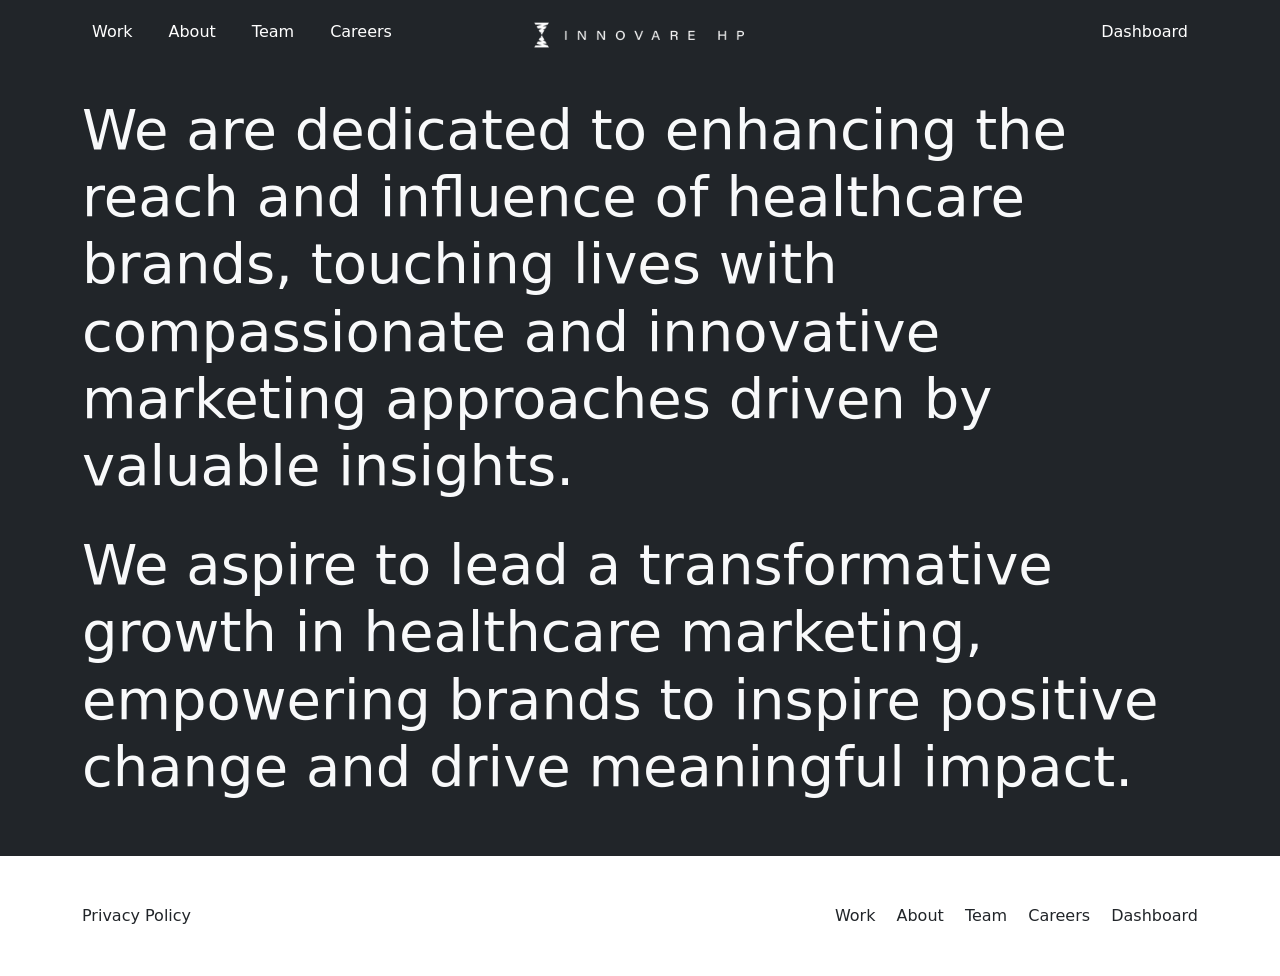
<file: about.html>
<!DOCTYPE html>
<html lang="en">

<head>
    <meta charset="UTF-8">
    <meta name="viewport" content="width=device-width, initial-scale=1.0">
    <title>Innovare HP</title>
    <link rel="stylesheet" href="https://cdn.jsdelivr.net/npm/bootstrap@5.3.6/dist/css/bootstrap.min.css" integrity="sha384-4Q6Gf2aSP4eDXB8Miphtr37CMZZQ5oXLH2yaXMJ2w8e2ZtHTl7GptT4jmndRuHDT" crossorigin="anonymous">
    <link rel="stylesheet" href="css/style.css">
</head>

<body>
    <main>
        <!-- Site Hero Start -->
       <div class="site-hero-custom d-sm-block d-none">
            <nav class="navbar fixed-top d-flex justify-content-center">
                <div class="container d-flex justify-content-between align-items-center">
                    <div class="nav-links d-flex gap-3">
                        <a href="work.html">Work</a>
                        <a href="about.html">About</a>
                        <a href="team.html">Team</a>
                        <a href="">Careers</a>
                    </div>
                    <div class="nav-links d-flex gap-3">
                        <a href="">Dashboard</a>
                    </div>
                </div>
            </nav>
            <img id="logo-custom" src="images/logo-light.png" class="img-fluid" alt="Logo">
        </div>

        <nav class="navbar sticky-top navbar-expand-lg bg-body-tertiary d-sm-none d-block">
            <div class="container-fluid">
                <a class="navbar-brand" href="#"><img src="images/logo-dark.png" style="width: 200px;" alt=""></a>
                <button class="navbar-toggler" type="button" data-bs-toggle="collapse" data-bs-target="#navbarNav" aria-controls="navbarNav" aria-expanded="false" aria-label="Toggle navigation">
                    <span class="navbar-toggler-icon"></span>
                </button>
                <div class="collapse navbar-collapse" id="navbarNav">
                    <ul class="navbar-nav">
                        <li class="nav-item">
                            <a class="nav-link" href="work.html">Work</a>
                        </li>
                        <li class="nav-item">
                            <a class="nav-link" href="about.html">About</a>
                        </li>
                        <li class="nav-item">
                            <a class="nav-link" href="team.html">Team</a>
                        </li>
                        <li class="nav-item">
                            <a class="nav-link" href="#">Careers</a>
                        </li>
                        <li class="nav-item">
                            <a class="nav-link" href="#">Dashboard</a>
                        </li>
                    </ul>
                </div>
            </div>
        </nav>
        <!-- Site Hero End -->

        <!-- Site Banner Start -->
        <div class="site-banner bg-dark p-5">
            <div class="container pt-sm-5 pt-0">
                <h1 class="display-4 text-light">We are dedicated to enhancing the reach and influence of healthcare brands, touching lives with compassionate and innovative marketing approaches driven by valuable insights.</h1> <br>
                <h1 class="display-4 text-light">We aspire to lead a transformative growth in healthcare marketing, empowering brands to inspire positive change and drive meaningful impact.</h1>
            </div>
        </div>
        <!-- Site Banner End -->

        <!-- Site Footer Start -->
         <div class="site-footer p-5">
            <div class="container">
                <div class="d-md-flex d-block align-items-center justify-content-between">
                    <div><a href="" class="text-decoration-none text-dark">Privacy Policy</a></div>
                    <div>
                        <a href="work.html" class="text-decoration-none text-dark me-3">Work</a>
                        <a href="about.html" class="text-decoration-none text-dark me-3">About</a>
                        <a href="team.html" class="text-decoration-none text-dark me-3">Team</a>
                        <a href="" class="text-decoration-none text-dark me-3">Careers</a>
                        <a href="" class="text-decoration-none text-dark">Dashboard</a>
                    </div>
                </div>
            </div>
         </div>
        <!-- Site Footer End  -->
    </main>

    <script src="https://cdn.jsdelivr.net/npm/bootstrap@5.3.6/dist/js/bootstrap.bundle.min.js" integrity="sha384-j1CDi7MgGQ12Z7Qab0qlWQ/Qqz24Gc6BM0thvEMVjHnfYGF0rmFCozFSxQBxwHKO" crossorigin="anonymous"></script>
<script>
        document.addEventListener("DOMContentLoaded", function () {
            window.addEventListener('scroll', function () {
                const logo = document.getElementById("logo-custom");
                const siteHero = document.querySelector('.site-hero-custom');
                const scrollY = window.scrollY;
                const maxScroll = 300;
                const clampedScroll = Math.min(scrollY, maxScroll);
                const topPercent = 50 - (clampedScroll / maxScroll) * 45;

                if (scrollY > 100) {
                    siteHero.classList.add('bg-visible');
                } else {
                    siteHero.classList.remove('bg-visible');
                }

                if (scrollY > 150) { // Simpler logic
                    logo.src = "images/logo-dark.png";
                } else {
                    logo.src = "images/logo-light.png";
                }
            });
        });
    </script>
    
</body>

</html>
</file>
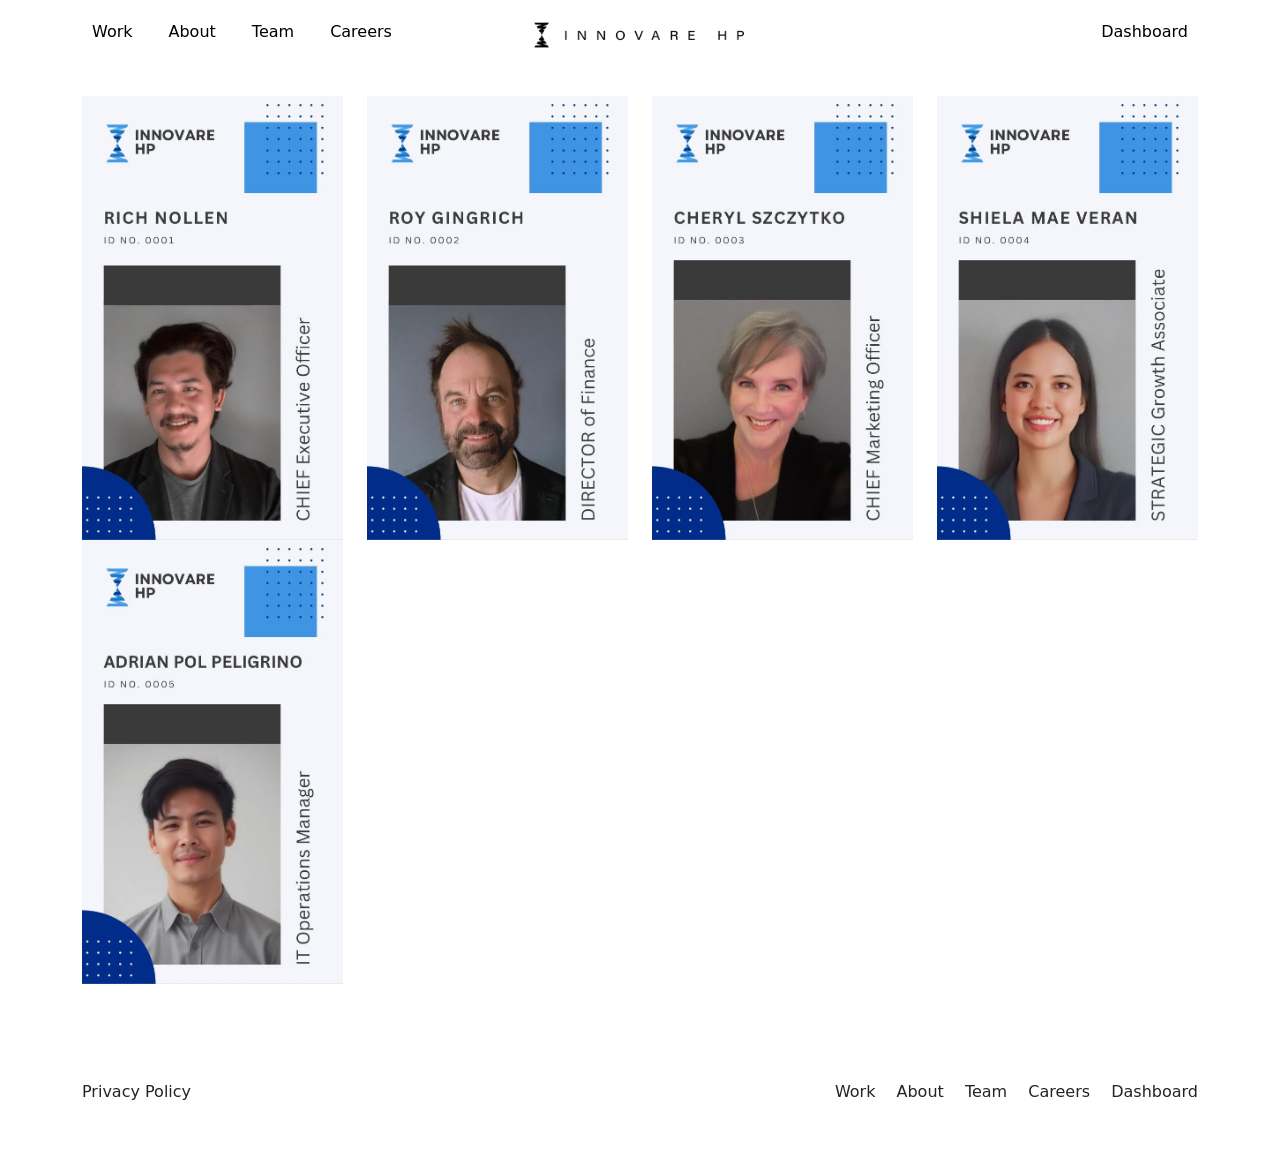
<file: team.html>
<!DOCTYPE html>
<html lang="en">

<head>
    <meta charset="UTF-8">
    <meta name="viewport" content="width=device-width, initial-scale=1.0">
    <title>Innovare HP</title>
    <link rel="stylesheet" href="https://cdn.jsdelivr.net/npm/bootstrap@5.3.6/dist/css/bootstrap.min.css" integrity="sha384-4Q6Gf2aSP4eDXB8Miphtr37CMZZQ5oXLH2yaXMJ2w8e2ZtHTl7GptT4jmndRuHDT" crossorigin="anonymous">
    <link rel="stylesheet" href="css/style.css">
</head>

<style>
    .nav-links a {
        color: #000;
        text-decoration: none;
        padding: 0 10px;
    }
</style>

<body>
    <main>
        <!-- Site Hero Start -->
       <div class="site-hero-custom d-sm-block d-none">
            <nav class="navbar fixed-top d-flex justify-content-center">
                <div class="container d-flex justify-content-between align-items-center">
                    <div class="nav-links d-flex gap-3">
                        <a href="work.html">Work</a>
                        <a href="about.html">About</a>
                        <a href="team.html">Team</a>
                        <a href="">Careers</a>
                    </div>
                    <div class="nav-links d-flex gap-3">
                        <a href="">Dashboard</a>
                    </div>
                </div>
            </nav>
            <img id="logo-custom" src="images/logo-dark.png" class="img-fluid" alt="Logo">
        </div>

        <nav class="navbar sticky-top navbar-expand-lg bg-body-tertiary d-sm-none d-block">
            <div class="container-fluid">
                <a class="navbar-brand" href="#"><img src="images/logo-dark.png" style="width: 200px;" alt=""></a>
                <button class="navbar-toggler" type="button" data-bs-toggle="collapse" data-bs-target="#navbarNav" aria-controls="navbarNav" aria-expanded="false" aria-label="Toggle navigation">
                    <span class="navbar-toggler-icon"></span>
                </button>
                <div class="collapse navbar-collapse" id="navbarNav">
                    <ul class="navbar-nav">
                        <li class="nav-item">
                            <a class="nav-link" href="work.html">Work</a>
                        </li>
                        <li class="nav-item">
                            <a class="nav-link" href="about.html">About</a>
                        </li>
                        <li class="nav-item">
                            <a class="nav-link" href="#">Team</a>
                        </li>
                        <li class="nav-item">
                            <a class="nav-link" href="#">Careers</a>
                        </li>
                        <li class="nav-item">
                            <a class="nav-link" href="#">Dashboard</a>
                        </li>
                    </ul>
                </div>
            </div>
        </nav>
        <!-- Site Hero End -->

         <!-- Site Team Start -->
        <div class="site-team p-5">
            <div class="container pt-sm-5 pt-0">
                <div class="row">
                    <div class="col-6 col-lg-3">
                        <img src="./images/team/team-1.jpg" class="w-100" alt="Team">
                    </div>
                    <div class="col-6 col-lg-3">
                        <img src="./images/team/team-2.jpg" class="w-100" alt="Team">
                    </div>
                    <div class="col-6 col-lg-3">
                        <img src="./images/team/team-3.jpg" class="w-100" alt="Team">
                    </div>
                    <div class="col-6 col-lg-3">
                        <img src="./images/team/team-4.jpg" class="w-100" alt="Team">
                    </div>
                    <div class="col-6 col-lg-3">
                        <img src="./images/team/team-5.jpg" class="w-100" alt="Team">
                    </div>
                </div>
            </div>
        </div>
        <!-- Site Team End -->

        <!-- Site Footer Start -->
         <div class="site-footer p-5">
            <div class="container">
                <div class="d-md-flex d-block align-items-center justify-content-between">
                    <div><a href="" class="text-decoration-none text-dark">Privacy Policy</a></div>
                    <div>
                        <a href="work.html" class="text-decoration-none text-dark me-3">Work</a>
                        <a href="about.html" class="text-decoration-none text-dark me-3">About</a>
                        <a href="team.html" class="text-decoration-none text-dark me-3">Team</a>
                        <a href="" class="text-decoration-none text-dark me-3">Careers</a>
                        <a href="" class="text-decoration-none text-dark">Dashboard</a>
                    </div>
                </div>
            </div>
         </div>
        <!-- Site Footer End  -->

    </main>

    <script src="https://cdn.jsdelivr.net/npm/bootstrap@5.3.6/dist/js/bootstrap.bundle.min.js" integrity="sha384-j1CDi7MgGQ12Z7Qab0qlWQ/Qqz24Gc6BM0thvEMVjHnfYGF0rmFCozFSxQBxwHKO" crossorigin="anonymous"></script>
    <script>
        document.addEventListener("DOMContentLoaded", function () {
            window.addEventListener('scroll', function () {
                const logo = document.getElementById("logo-custom");
                const siteHero = document.querySelector('.site-hero-custom');
                const scrollY = window.scrollY;
                const maxScroll = 300;
                const clampedScroll = Math.min(scrollY, maxScroll);
                const topPercent = 50 - (clampedScroll / maxScroll) * 45;

                if (scrollY > 100) {
                    siteHero.classList.add('bg-visible');
                } else {
                    siteHero.classList.remove('bg-visible');
                }
            });
        });
    </script>

</body>

</html>
</file>
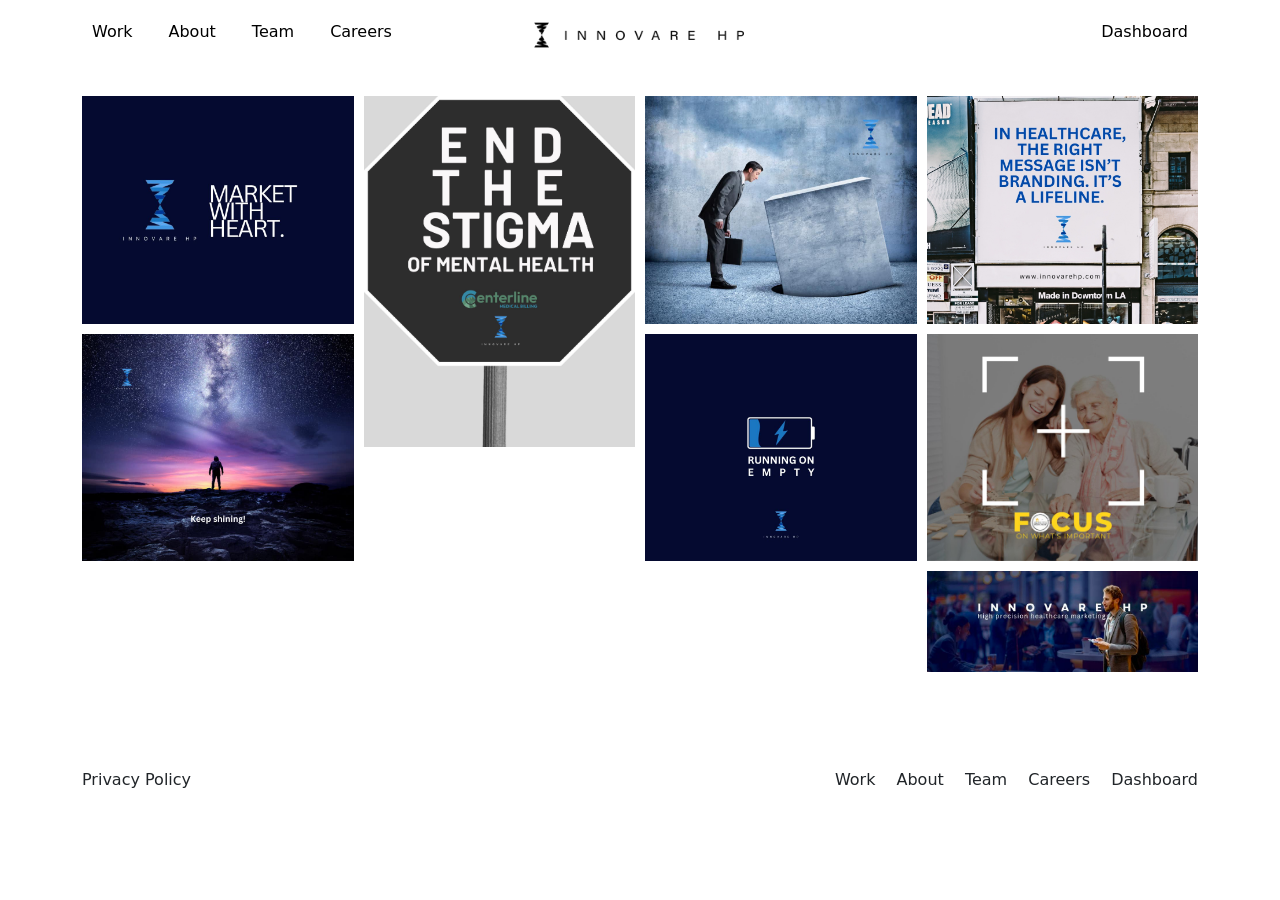
<file: work.html>
<!DOCTYPE html>
<html lang="en">

<head>
    <meta charset="UTF-8">
    <meta name="viewport" content="width=device-width, initial-scale=1.0">
    <title>Innovare HP</title>
    <link rel="stylesheet" href="https://cdn.jsdelivr.net/npm/bootstrap@5.3.6/dist/css/bootstrap.min.css" integrity="sha384-4Q6Gf2aSP4eDXB8Miphtr37CMZZQ5oXLH2yaXMJ2w8e2ZtHTl7GptT4jmndRuHDT" crossorigin="anonymous">
    <link rel="stylesheet" href="css/style.css">
</head>

<style>
    .nav-links a {
        color: #000;
        text-decoration: none;
        padding: 0 10px;
    }
</style>

<body>
    <main>
        <!-- Site Hero Start -->
       <div class="site-hero-custom d-sm-block d-none">
            <nav class="navbar fixed-top d-flex justify-content-center">
                <div class="container d-flex justify-content-between align-items-center">
                    <div class="nav-links d-flex gap-3">
                        <a href="work.html">Work</a>
                        <a href="about.html">About</a>
                        <a href="team.html">Team</a>
                        <a href="">Careers</a>
                    </div>
                    <div class="nav-links d-flex gap-3">
                        <a href="">Dashboard</a>
                    </div>
                </div>
            </nav>
            <img id="logo-custom" src="images/logo-dark.png" class="img-fluid" alt="Logo">
        </div>

        <nav class="navbar sticky-top navbar-expand-lg bg-body-tertiary d-sm-none d-block">
            <div class="container-fluid">
                <a class="navbar-brand" href="#"><img src="images/logo-dark.png" style="width: 200px;" alt=""></a>
                <button class="navbar-toggler" type="button" data-bs-toggle="collapse" data-bs-target="#navbarNav" aria-controls="navbarNav" aria-expanded="false" aria-label="Toggle navigation">
                    <span class="navbar-toggler-icon"></span>
                </button>
                <div class="collapse navbar-collapse" id="navbarNav">
                    <ul class="navbar-nav">
                        <li class="nav-item">
                            <a class="nav-link" href="work.html">Work</a>
                        </li>
                        <li class="nav-item">
                            <a class="nav-link" href="about.html">About</a>
                        </li>
                        <li class="nav-item">
                            <a class="nav-link" href="#">Team</a>
                        </li>
                        <li class="nav-item">
                            <a class="nav-link" href="#">Careers</a>
                        </li>
                        <li class="nav-item">
                            <a class="nav-link" href="#">Dashboard</a>
                        </li>
                    </ul>
                </div>
            </div>
        </nav>
        <!-- Site Hero End -->

         <!-- Site Works Start -->
        <div class="site-works p-5">
            <div class="container pt-sm-5 pt-0">
                <figure>
                    <img src="./images/works/w1.jpg" alt="Works" />
                </figure>
                <figure>
                    <img src="./images/works/w2.jpg" alt="Works" />
                </figure>
                <figure>
                    <img src="./images/works/w6.jpg" alt="Works" />
                </figure>
                <figure>
                    <img src="./images/works/w3.jpg" alt="Works" />
                </figure>
                <figure>
                    <img src="./images/works/w4.jpg" alt="Works" />
                </figure>
                <figure>
                    <img src="./images/works/w5.jpg" alt="Works" />
                </figure>
                <figure>
                    <img src="./images/works/w7.jpg" alt="Works" />
                </figure>
                <figure>
                    <img src="./images/works/w8.jpg" alt="Works" />
                </figure>
            </div>
        </div>
        <!-- Site Works End -->

        <!-- Site Footer Start -->
         <div class="site-footer p-5">
            <div class="container">
                <div class="d-md-flex d-block align-items-center justify-content-between">
                    <div><a href="" class="text-decoration-none text-dark">Privacy Policy</a></div>
                    <div>
                        <a href="work.html" class="text-decoration-none text-dark me-3">Work</a>
                        <a href="about.html" class="text-decoration-none text-dark me-3">About</a>
                        <a href="team.html" class="text-decoration-none text-dark me-3">Team</a>
                        <a href="" class="text-decoration-none text-dark me-3">Careers</a>
                        <a href="" class="text-decoration-none text-dark">Dashboard</a>
                    </div>
                </div>
            </div>
         </div>
        <!-- Site Footer End  -->

    </main>

    <script src="https://cdn.jsdelivr.net/npm/bootstrap@5.3.6/dist/js/bootstrap.bundle.min.js" integrity="sha384-j1CDi7MgGQ12Z7Qab0qlWQ/Qqz24Gc6BM0thvEMVjHnfYGF0rmFCozFSxQBxwHKO" crossorigin="anonymous"></script>
    <script>
        document.addEventListener("DOMContentLoaded", function () {
            window.addEventListener('scroll', function () {
                const logo = document.getElementById("logo-custom");
                const siteHero = document.querySelector('.site-hero-custom');
                const scrollY = window.scrollY;
                const maxScroll = 300;
                const clampedScroll = Math.min(scrollY, maxScroll);
                const topPercent = 50 - (clampedScroll / maxScroll) * 45;

                if (scrollY > 100) {
                    siteHero.classList.add('bg-visible');
                } else {
                    siteHero.classList.remove('bg-visible');
                }
            });
        });
    </script>

</body>

</html>
</file>
<file: css/style.css>
.site-hero {
    position: relative;
    height: 100vh;
    background-image: url('../images/hero-bg.jpg');
    background-size: cover;
    background-attachment: fixed;
    background-position: center;
    background-repeat: no-repeat;
    transition: background-color 0.4s ease;
}

.site-hero.bg-visible .nav-links a {
    color: #000;
}

.site-hero-custom.bg-visible .nav-links a {
    color: #000;
}

.site-hero.bg-visible .navbar {
    background-color: #fff;
    box-shadow: 0 10px 10px #fff;
}

.site-hero-custom.bg-visible .navbar {
    background-color: #fff;
    box-shadow: 0 10px 10px #fff;
}

/* Logo starts centered */
#logo {
    position: fixed;
    top: 50%;
    left: 50%;
    transform: translate(-50%, -50%) scale(1);
    max-width: 100%;
    z-index: 1000;
}

#logo-custom {
    position: fixed;
    top: 35px;
    left: 50%;
    transform: translate(-50%, -50%) scale(.4);
    transition: all 0.3s ease;
    z-index: 1000;
}

/* Logo moves up and shrinks on scroll */


/* Navbar stays on top */
.navbar {
    background: transparent;
    z-index: 999;
    width: 100%;
    padding: 20px;
}

.nav-links a {
    color: #fff;
    text-decoration: none;
    padding: 0 10px;
}

.site-works .container {
    column-count: 4;
    column-gap: 10px;
}

.site-works img {
    max-width: 100%;
    display: block;
}

.site-works figure {
    margin: 0;
    display: grid;
    grid-template-rows: 1fr auto;
    margin-bottom: 10px;
    break-inside: avoid;
}

.site-works figure>img {
    grid-row: 1 / -1;
    grid-column: 1;
}

.site-works figure a {
    color: #000;
    text-decoration: none;
}
</file>
